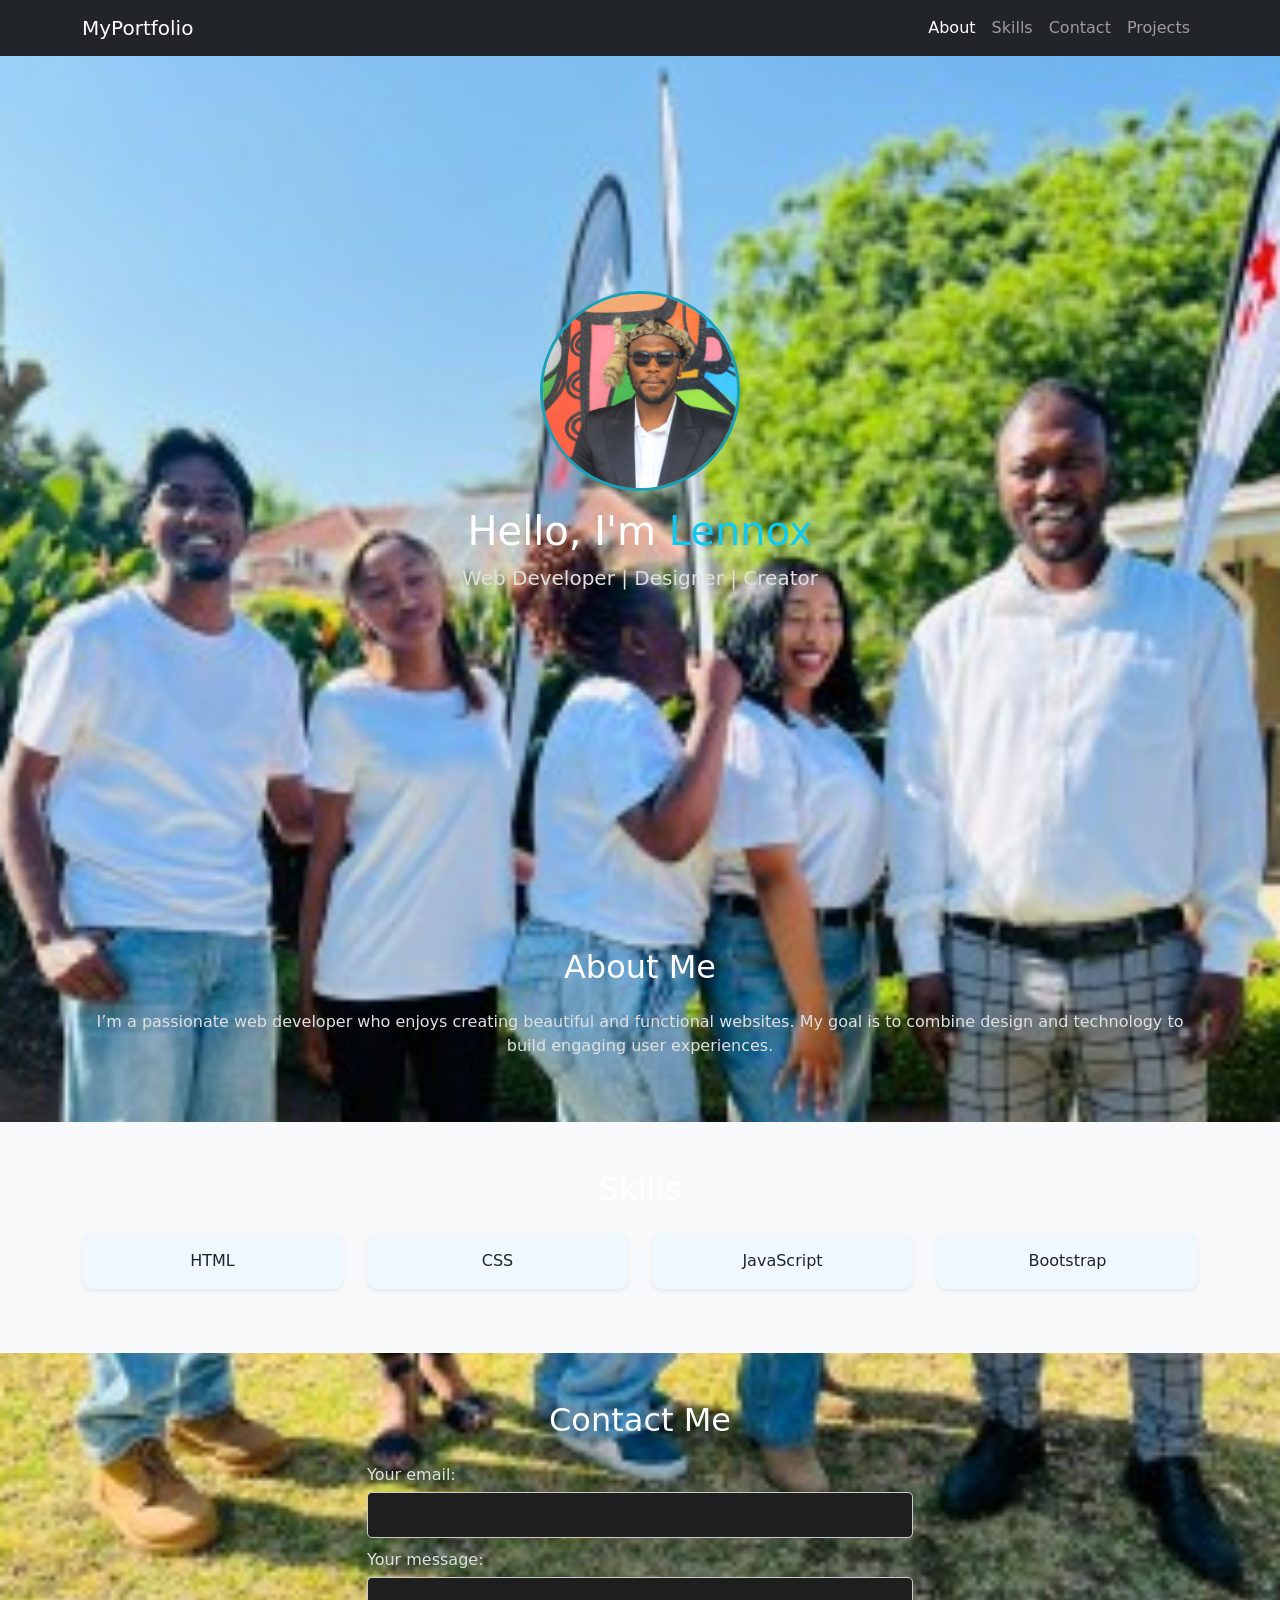
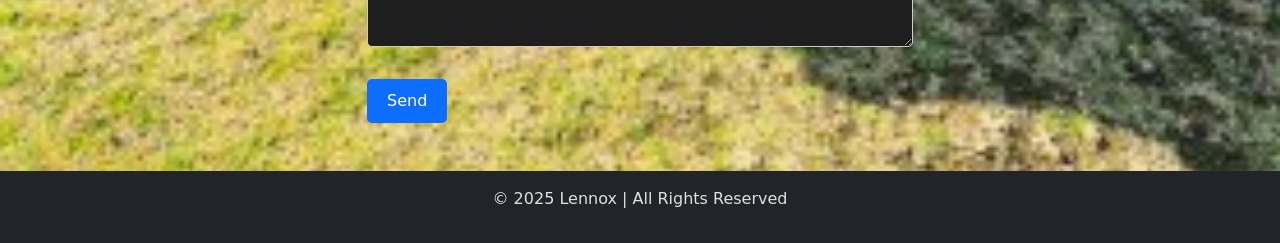
<file: index.html>
<!DOCTYPE html>
<html lang="en">
<head>
  <meta charset="UTF-8" />
  <meta name="viewport" content="width=device-width, initial-scale=1.0" />
  <title>Lennox Cetywa | Portfolio</title>
  <link href="https://cdn.jsdelivr.net/npm/bootstrap@5.3.3/dist/css/bootstrap.min.css" rel="stylesheet">
  <link href="https://fonts.googleapis.com/css2?family=Poppins:wght@300;400;600&display=swap" rel="stylesheet">
  <link rel="stylesheet" href="style.css" />
</head>
<body>

  <!-- Navigation Bar -->
  <nav class="navbar navbar-expand-lg navbar-dark bg-dark fixed-top">
    <div class="container">
      <a class="navbar-brand" href="#">MyPortfolio</a>
      <button class="navbar-toggler" type="button" data-bs-toggle="collapse" data-bs-target="#navbarNav">
        <span class="navbar-toggler-icon"></span>
      </button>
      <div class="collapse navbar-collapse" id="navbarNav">
        <ul class="navbar-nav ms-auto">
          <li class="nav-item"><a class="nav-link active" href="#about">About</a></li>
          <li class="nav-item"><a class="nav-link" href="#skills">Skills</a></li>
          <li class="nav-item"><a class="nav-link" href="#contact">Contact</a></li>
          <li class="nav-item"><a class="nav-link" href="projects.html">Projects</a></li>
        </ul>
      </div>
    </div>
  </nav>

  <!-- Hero Section -->
  <section class="hero text-center text-light d-flex align-items-center justify-content-center" id="home">
    <div>
      <img src="images/profile pic.JPG" alt="Profile Picture" class="profile-img mb-3">
      <h1>Hello, I'm <span class="text-info">Lennox</span></h1>
      <p class="lead">Web Developer | Designer | Creator</p>
    </div>
  </section>

  <!-- About Section -->
  <section id="about" class="container py-5">
    <h2 class="text-center mb-4">About Me</h2>
    <p class="text-center">
      I’m a passionate web developer who enjoys creating beautiful and functional websites.
      My goal is to combine design and technology to build engaging user experiences.
    </p>
  </section>

  <!-- Skills Section -->
  <section id="skills" class="bg-light py-5">
    <div class="container">
      <h2 class="text-center mb-4">Skills</h2>
      <div class="row text-center">
        <div class="col-md-3 mb-3"><div class="skill-box p-3 shadow-sm">HTML</div></div>
        <div class="col-md-3 mb-3"><div class="skill-box p-3 shadow-sm">CSS</div></div>
        <div class="col-md-3 mb-3"><div class="skill-box p-3 shadow-sm">JavaScript</div></div>
        <div class="col-md-3 mb-3"><div class="skill-box p-3 shadow-sm">Bootstrap</div></div>
      </div>
    </div>
  </section>

  <!-- Contact Section -->
  <section id="contact" class="container py-5">
    <h2 class="text-center mb-4">Contact Me</h2>
    <div class="row justify-content-center">
      <div class="col-md-6">
       <!-- modify this form HTML and place wherever you want your form -->
<form
  action="https://formspree.io/f/xdkpddok"
  method="POST"
>
  <label>
    Your email:
    <input type="email" name="email">
  </label>
  <label>
    Your message:
    <textarea name="message"></textarea>
  </label>
  <!-- your other form fields go here -->
  <button type="submit">Send</button>
</form>
      </div>
    </div>
  </section>

  <!-- Footer -->
  <footer class="bg-dark text-center text-light py-3">
    <p>© 2025 Lennox | All Rights Reserved</p>
  </footer>

  <script src="https://cdn.jsdelivr.net/npm/bootstrap@5.3.3/dist/js/bootstrap.bundle.min.js"></script>
  <script src="script.js"></script>
</body>
</html>
</file>
<file: style.css>
body {
  scroll-behavior: smooth;
  background: url("images/background.jpg") no-repeat center center/cover;
}

text {
  font-family: 'Poppins', sans-serif;
  color: #f8f9fa;
  background-color: #121212;
  line-height: 1.6;
}
h1, h2, h3 {
  color: #ffffff;
}
p, label, input, textarea, button {
  color: #e0e0e0;
}

.hero {
  height: 100vh;
  background:rgba(0,0,0,0);
}

.profile-img {
  width: 200px;
  height: 200px;
  border-radius: 50%;
  border: 3px solid #17a2b8;
  object-fit: cover;
}

.skill-box {
  background-color:aliceblue;
  border-radius: 10px;
  transition: transform 0.3s;
}
.skill-box:hover {
  transform: scale(1.1);
}
form label {
  display: block;
  margin-bottom: 10px;
  font-weight: 500;
}
form input, form textarea {
  width: 100%;
  padding: 10px;
  margin-top: 5px;
  border-radius: 5px;
  border: 1px solid #ccc;
  background-color: #1e1e1e;
  color: #fff;
}
form button {
  margin-top: 15px;
  padding: 10px 20px;
  background-color: #0d6efd;
  color: #fff;
  border: none;
  border-radius: 5px;
}
form button:hover {
  background-color: #0b5ed7;

footer {
  background-color:#111;
}
</file>
